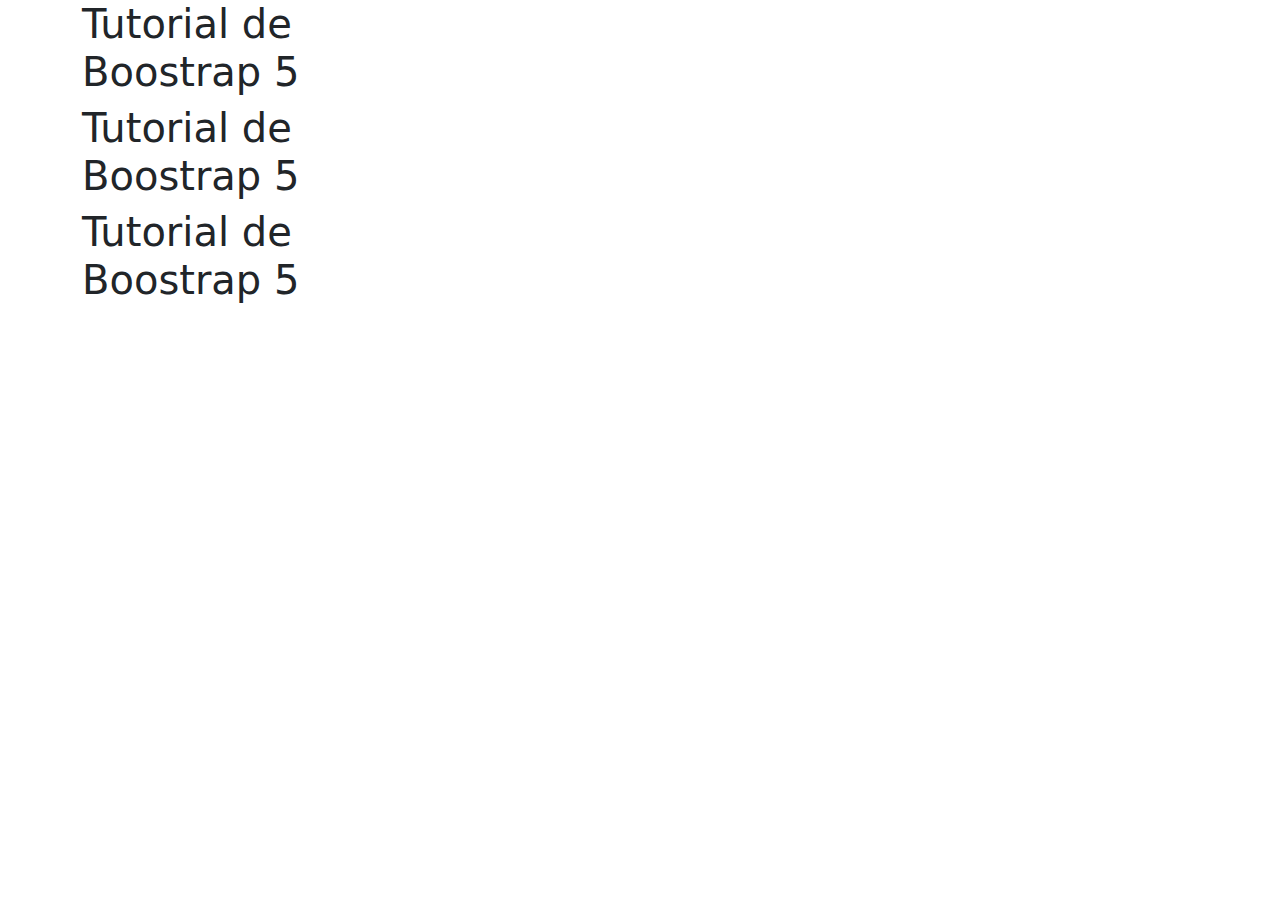
<file: index.html>
<!DOCTYPE html>
<html lang="es">
<head>
    <meta charset="UTF-8">
    <meta name="viewport" content="width=device-width, initial-scale=1.0">
    <title>Document</title>
    <!-- boostrap -->
    <link href="https://cdn.jsdelivr.net/npm/bootstrap@5.3.3/dist/css/bootstrap.min.css" rel="stylesheet" integrity="sha384-QWTKZyjpPEjISv5WaRU9OFeRpok6YctnYmDr5pNlyT2bRjXh0JMhjY6hW+ALEwIH" crossorigin="anonymous">
    <!-- <link rel="stylesheet" href="css/bootstrap.min.css"> -->
</head>
<body>
    <div class="container">
        <div class="row">
            <div class="col-sm-12 col-md-4 col-lg-4 col-xl-4">
                <h1>Tutorial de Boostrap 5</h1>
            </div>
        </div>
        <div class="row">
            <div class="col-sm-12 col-md-4 col-lg-4 col-xl-4">
                <h1>Tutorial de Boostrap 5</h1>
            </div>
        </div>
        <div class="row">
            <div class="col-sm-12 col-md-4 col-lg-4 col-xl-4">
                <h1>Tutorial de Boostrap 5</h1>
            </div>
        </div>
    </div>
</body>
</html>
</file>
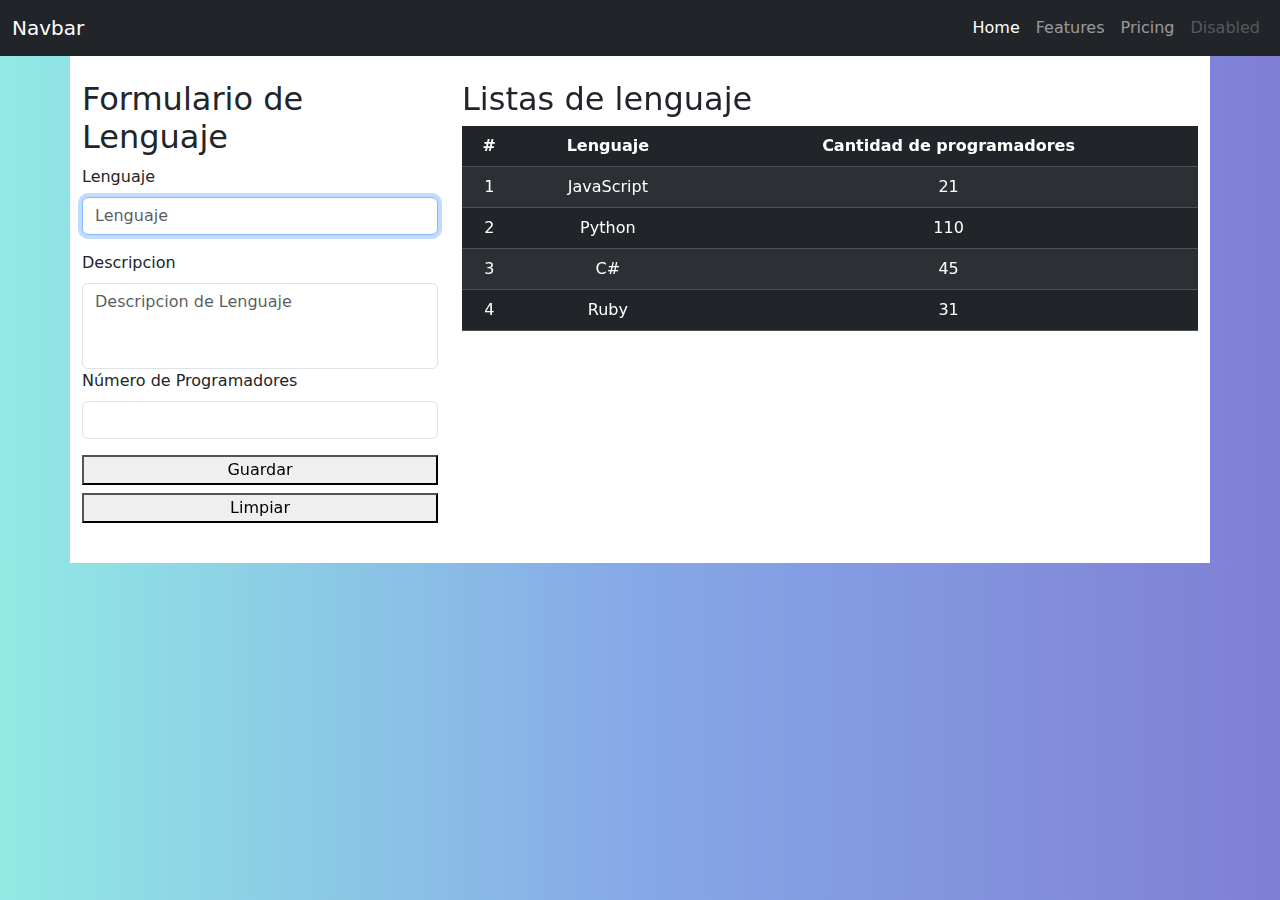
<file: interfaz.html>
<!DOCTYPE html>
<html lang="en">
<head>
    <meta charset="UTF-8">
    <meta name="viewport" content="width=device-width, initial-scale=1.0">
    <title>Document</title>
    <!-- boostrap -->
    <link href="https://cdn.jsdelivr.net/npm/bootstrap@5.3.3/dist/css/bootstrap.min.css" rel="stylesheet" integrity="sha384-QWTKZyjpPEjISv5WaRU9OFeRpok6YctnYmDr5pNlyT2bRjXh0JMhjY6hW+ALEwIH" crossorigin="anonymous">
    <!-- custom css -->
    <link rel="stylesheet" href="css/interfaz.css">
</head>
<body>
    <nav class="navbar navbar-expand-lg navbar-dark bg-dark">
        <div class="container-fluid">
            <a class="navbar-brand" href="#">Navbar</a>
            <button class="navbar-toggler" type="button" data-bs-toggle="collapse" data-bs-target="#navbarNav" aria-controls="navbarNav" aria-expanded="false" aria-label="Toggle navigation">
            <span class="navbar-toggler-icon"></span>
        </button>
        <div class="collapse navbar-collapse" id="navbarNav">
            <ul class="navbar-nav ms-auto">
                <li class="nav-item">
                    <a class="nav-link active" aria-current="page" href="#">Home</a>
                </li>
                <li class="nav-item">
                    <a class="nav-link" href="#">Features</a>
                </li>
                <li class="nav-item">
                    <a class="nav-link" href="#">Pricing</a>
                </li>
                <li class="nav-item">
                    <a class="nav-link disabled" aria-disabled="true">Disabled</a>
                </li>
            </ul>
        </div>
        </div>
    </nav>

    <div class="container">
        <div class="row">
            <div class="col-sm-12 col-md-4 col-lg-4 col-xl-4 py-4 bg-white">
                <h2>Formulario de Lenguaje</h2>
                <form>
                    <div class="mb-3">
                        <label for="nombre" class="form-label">Lenguaje</label>
                        <input type="text" class="form-control" id="nombre" placeholder="Lenguaje" autofocus>
                    </div>
                    <div class="mb-3">
                        <label for="descripcion" class="form-label">Descripcion</label>
                        <textarea class="form-control" id="descripcion" placeholder="Descripcion de Lenguaje" rows="3"></textarea>
                        <div class="mb-3">
                            <label for="programadores" class="form-label">Número de Programadores</label>
                            <input type="number" class="form-control" id="programadores">
                        </div>
                        <div class="d-grid gap-2">
                            <button class="bn btn-success">Guardar</button>
                            <button class="bn btn-secondary">Limpiar</button>
                        </div>
                    </div>
                </form>
            </div>
            <div class="col-sm-12 col-md-8 col-lg-8 col-xl-8 py-4 bg-white">
                <h2>Listas de lenguaje</h2>
                <table class="table table-dark table-striped">
                    <thead>
                        <tr>
                            <th class="centrado">#</th>
                            <th class="centrado">Lenguaje</th>
                            <th class="centrado">Cantidad de programadores</th>
                        </tr>
                    </thead>
                    <tbody>
                        <tr>   
                            <td class="centrado">1</td>
                            <td class="centrado">JavaScript</td>
                            <td class="centrado">21</td>
                        </tr>
                        <tr>   
                            <td class="centrado">2</td>
                            <td class="centrado">Python</td>
                            <td class="centrado">110</td>
                        </tr>
                        <tr>   
                            <td class="centrado">3</td>
                            <td class="centrado">C#</td>
                            <td class="centrado">45</td>
                        </tr>
                        <tr>   
                            <td class="centrado">4</td>
                            <td class="centrado">Ruby</td>
                            <td class="centrado">31</td>
                        </tr>
                    </tbody>
                </table>

            </div>
        </div>
    </div>
    <script src="https://cdn.jsdelivr.net/npm/bootstrap@5.3.3/dist/js/bootstrap.bundle.min.js" integrity="sha384-YvpcrYf0tY3lHB60NNkmXc5s9fDVZLESaAA55NDzOxhy9GkcIdslK1eN7N6jIeHz" crossorigin="anonymous"></script>
</body>
</html>
</file>
<file: css/interfaz.css>
body{
    background: #7f7fd5;
    background: -webkit-linear-gradient(to right, #91eae4, #86a8e7, #7f7fd5);
    background: linear-gradient(to right, #91eae4, #86a8e7, #7f7fd5);
}

.bg-white{
    background-color: #ffffff;
}

#descripcion{
    resize: none;
}

.centrado{
    text-align: center;
    vertical-align: middle;
}
</file>
